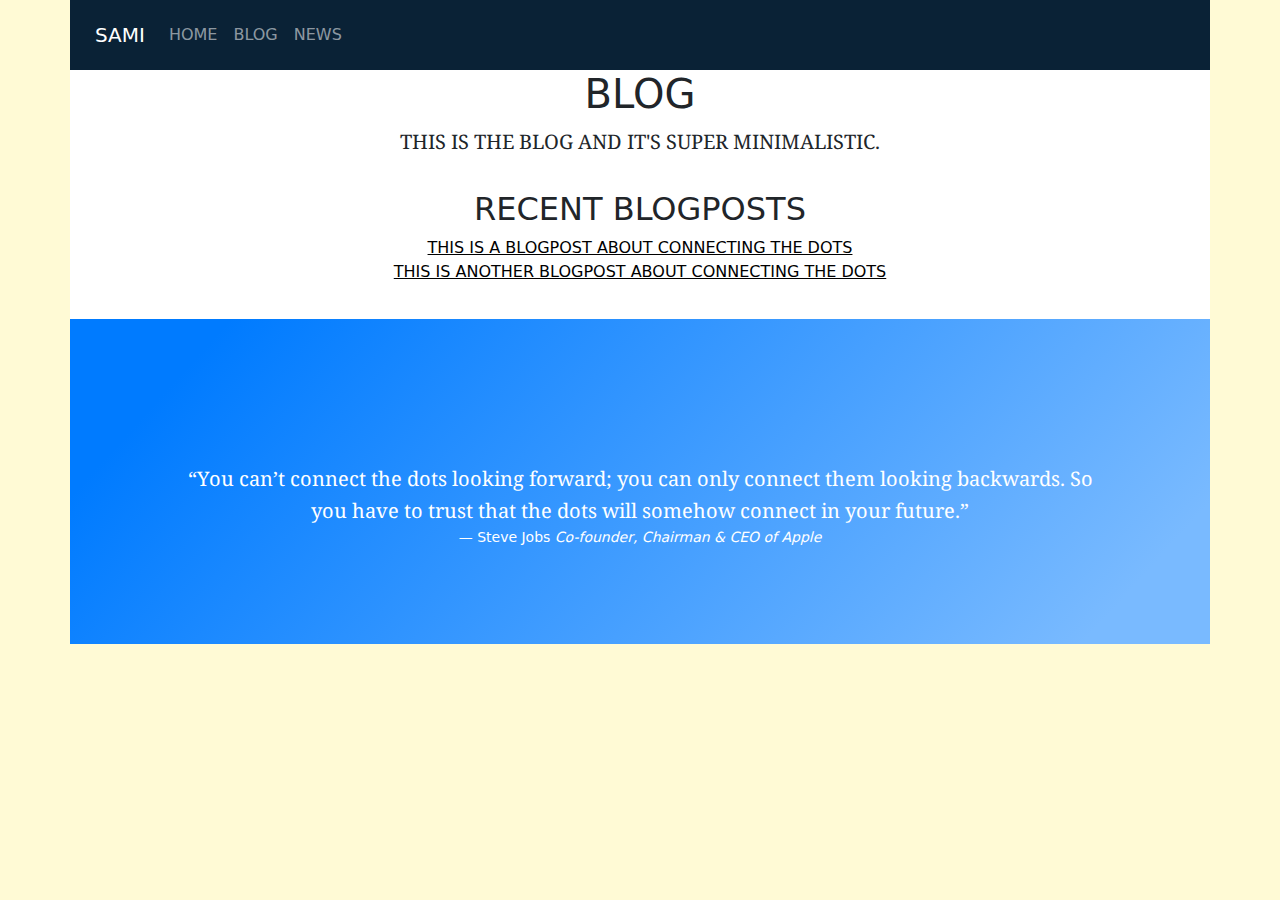
<file: blog/index.html>
<!doctype html>
<html lang="en">
  <head>
    <!-- Required meta tags -->
    <meta charset="utf-8">
    <meta name="viewport" content="width=device-width, initial-scale=1">
<link href='favicon.ico' rel='icon' type='image/x-icon'>
    <!-- Bootstrap CSS -->
    <link href="style.css" rel="stylesheet" crossorigin="anonymous">
    
<link rel="preconnect" href="https://fonts.googleapis.com">
<link rel="preconnect" href="https://fonts.gstatic.com" crossorigin>

<link href="https://fonts.googleapis.com/css2?family=Noto+Serif&family=Poppins:ital,wght@0,700;1,700&display=swap" rel="stylesheet">
    
    <title>BLOG</title>
  </head>
  <body> 
<div class="container"> 
  
<nav class="navbar navbar-expand-lg navbar-dark bg-dark">
  <div class="container-fluid">
    <a class="navbar-brand" href="#">SAMI</a>
    <button class="navbar-toggler" type="button" data-bs-toggle="collapse" data-bs-target="#navbarNavAltMarkup" aria-controls="navbarNavAltMarkup" aria-expanded="false" aria-label="Toggle navigation">
      <span class="navbar-toggler-icon"></span>
    </button>
    <div class="collapse navbar-collapse" id="navbarNavAltMarkup">
      <div class="navbar-nav">
        <a class="nav-link" aria-current="page" href="/">HOME</a>
        <a class="nav-link" href="/blog">BLOG</a>
        <a class="nav-link" href="#">NEWS</a>
        
      </div>
    </div>
  </div>
</nav>


 <!-- Content below this line -->

  
<center>
<div class="fullpost">      
<h1>BLOG</h1>
    <p>THIS IS THE BLOG AND IT'S SUPER MINIMALISTIC.</p>

    <h2>RECENT BLOGPOSTS</h2>
    
<a href="STANDARD-BLOGPOST.html"> THIS IS A BLOGPOST ABOUT CONNECTING THE DOTS</a></br>

<a href="BLOGPOST2.html"> THIS IS ANOTHER BLOGPOST ABOUT CONNECTING THE DOTS</a>     

</center>
  
</div>
</div>
    
    
    <div class="container footer">
 

      <figure class="text-center">
  <blockquote class="blockquote">
    <p>“You can’t connect the dots looking forward; you can only connect them looking backwards. So you have to trust that the dots will somehow connect in your future.”</p>
  </blockquote>
  <figcaption class="blockquote-footer">
    Steve Jobs <cite title="Source Title">Co-founder, Chairman & CEO of Apple</cite>
  </figcaption>
</figure>
      
</div>

    
  

    <!-- Optional JavaScript; choose one of the two! -->

    <!-- Option 1: Bootstrap Bundle with Popper -->
    <script src="https://cdn.jsdelivr.net/npm/bootstrap@5.1.3/dist/js/bootstrap.bundle.min.js" integrity="sha384-ka7Sk0Gln4gmtz2MlQnikT1wXgYsOg+OMhuP+IlRH9sENBO0LRn5q+8nbTov4+1p" crossorigin="anonymous"></script>

    <!-- Option 2: Separate Popper and Bootstrap JS -->
    <!--
    <script src="https://cdn.jsdelivr.net/npm/@popperjs/core@2.10.2/dist/umd/popper.min.js" integrity="sha384-7+zCNj/IqJ95wo16oMtfsKbZ9ccEh31eOz1HGyDuCQ6wgnyJNSYdrPa03rtR1zdB" crossorigin="anonymous"></script>
    <script src="https://cdn.jsdelivr.net/npm/bootstrap@5.1.3/dist/js/bootstrap.min.js" integrity="sha384-QJHtvGhmr9XOIpI6YVutG+2QOK9T+ZnN4kzFN1RtK3zEFEIsxhlmWl5/YESvpZ13" crossorigin="anonymous"></script>
    -->

    <!-- Go to www.addthis.com/dashboard to customize your tools -->
<script type="text/javascript" src="//s7.addthis.com/js/300/addthis_widget.js#pubid=ra-621b917232558cad"></script>

  </body>
</html>
</file>
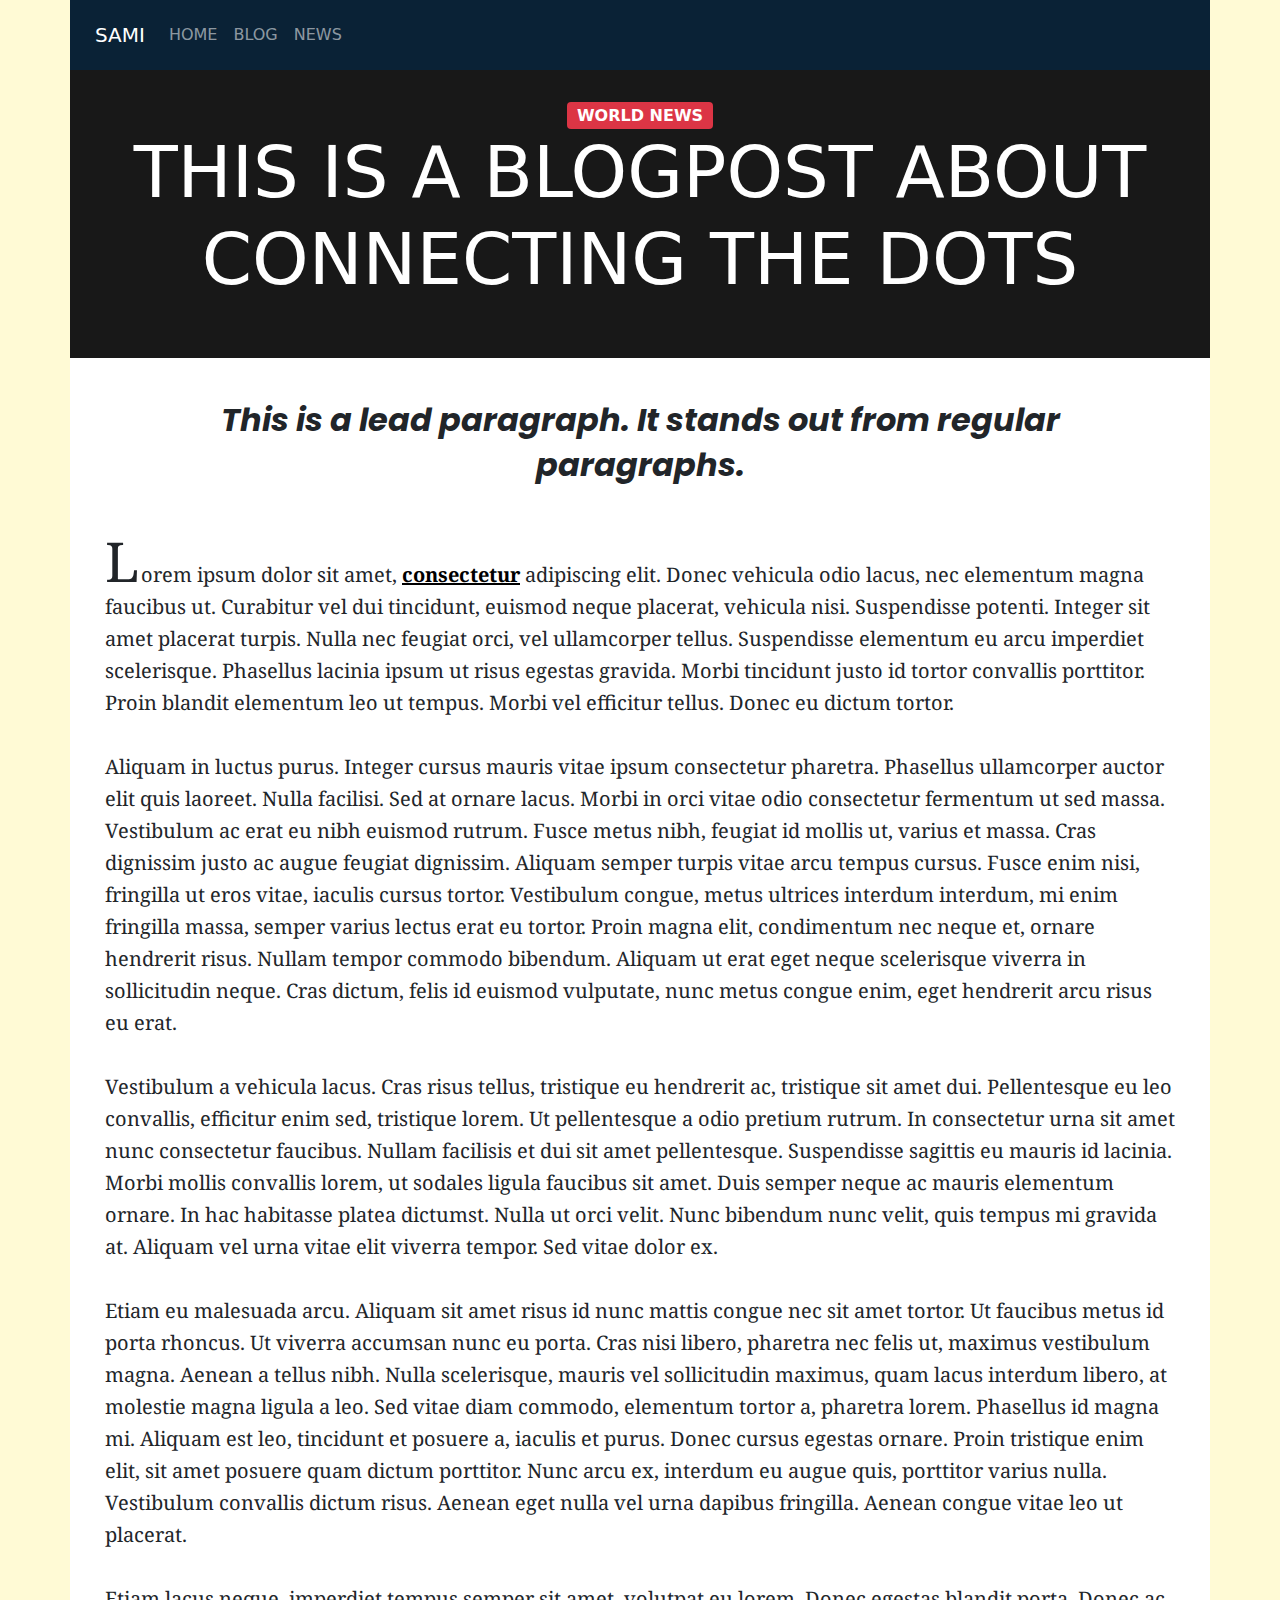
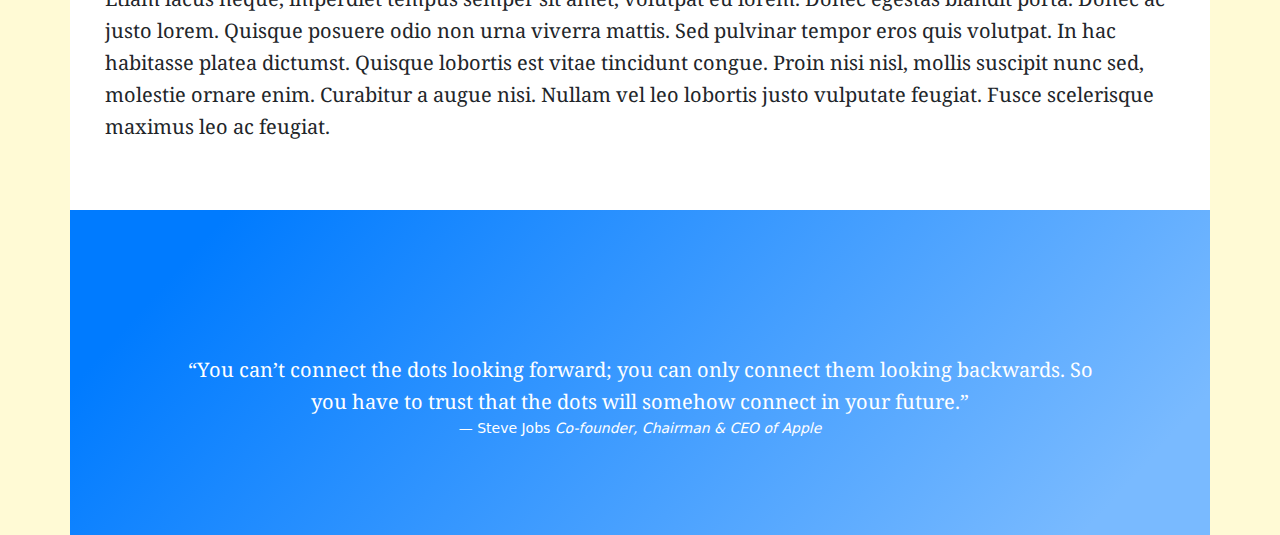
<file: blog/BLOGPOST2.html>
<!doctype html>
<html lang="en">
  <head>
    <!-- Required meta tags -->
    <meta charset="utf-8">
    <meta name="viewport" content="width=device-width, initial-scale=1">
<link href='favicon.ico' rel='icon' type='image/x-icon'>
    <!-- Bootstrap CSS -->
    <link href="style.css" rel="stylesheet" crossorigin="anonymous">
    
<link rel="preconnect" href="https://fonts.googleapis.com">
<link rel="preconnect" href="https://fonts.gstatic.com" crossorigin>

<link href="https://fonts.googleapis.com/css2?family=Noto+Serif&family=Poppins:ital,wght@0,700;1,700&display=swap" rel="stylesheet">
    
    <title>THIS IS A BLOGPOST ABOUT CONNECTING THE DOTS</title>
  </head>
  <body> 
<div class="container">
  
<nav class="navbar navbar-expand-lg navbar-dark bg-dark">
  <div class="container-fluid">
    <a class="navbar-brand" href="#">SAMI</a>
    <button class="navbar-toggler" type="button" data-bs-toggle="collapse" data-bs-target="#navbarNavAltMarkup" aria-controls="navbarNavAltMarkup" aria-expanded="false" aria-label="Toggle navigation">
      <span class="navbar-toggler-icon"></span>
    </button>
    <div class="collapse navbar-collapse" id="navbarNavAltMarkup">
      <div class="navbar-nav">
        <a class="nav-link" aria-current="page" href="/">HOME</a>
        <a class="nav-link" href="/blog">BLOG</a>
        <a class="nav-link" href="#">NEWS</a>
        
      </div>
    </div>
  </div>
</nav>


 <!-- Content below this line -->
    
<div class="toptitle">
<span class="badge bg-danger">WORLD NEWS</span>
<h1 class="display-2 ">THIS IS A BLOGPOST ABOUT CONNECTING THE DOTS</h1>
</div>
      
<div class="fullpost"> 
    
<p class="lead">
  This is a lead paragraph. It stands out from regular paragraphs.
</p>
  
<p><span class="dropcap">L</span>orem ipsum dolor sit amet, <a target="_blank" href="https://www.mixxerly.com/"><b>consectetur</b></a> adipiscing elit. Donec vehicula odio lacus, nec elementum magna faucibus ut. Curabitur vel dui tincidunt, euismod neque placerat, vehicula nisi. Suspendisse potenti. Integer sit amet placerat turpis. Nulla nec feugiat orci, vel ullamcorper tellus. Suspendisse elementum eu arcu imperdiet scelerisque. Phasellus lacinia ipsum ut risus egestas gravida. Morbi tincidunt justo id tortor convallis porttitor. Proin blandit elementum leo ut tempus. Morbi vel efficitur tellus. Donec eu dictum tortor.</p>

<p>Aliquam in luctus purus. Integer cursus mauris vitae ipsum consectetur pharetra. Phasellus ullamcorper auctor elit quis laoreet. Nulla facilisi. Sed at ornare lacus. Morbi in orci vitae odio consectetur fermentum ut sed massa. Vestibulum ac erat eu nibh euismod rutrum. Fusce metus nibh, feugiat id mollis ut, varius et massa. Cras dignissim justo ac augue feugiat dignissim. Aliquam semper turpis vitae arcu tempus cursus. Fusce enim nisi, fringilla ut eros vitae, iaculis cursus tortor. Vestibulum congue, metus ultrices interdum interdum, mi enim fringilla massa, semper varius lectus erat eu tortor. Proin magna elit, condimentum nec neque et, ornare hendrerit risus. Nullam tempor commodo bibendum. Aliquam ut erat eget neque scelerisque viverra in sollicitudin neque. Cras dictum, felis id euismod vulputate, nunc metus congue enim, eget hendrerit arcu risus eu erat.</p>

<p>Vestibulum a vehicula lacus. Cras risus tellus, tristique eu hendrerit ac, tristique sit amet dui. Pellentesque eu leo convallis, efficitur enim sed, tristique lorem. Ut pellentesque a odio pretium rutrum. In consectetur urna sit amet nunc consectetur faucibus. Nullam facilisis et dui sit amet pellentesque. Suspendisse sagittis eu mauris id lacinia. Morbi mollis convallis lorem, ut sodales ligula faucibus sit amet. Duis semper neque ac mauris elementum ornare. In hac habitasse platea dictumst. Nulla ut orci velit. Nunc bibendum nunc velit, quis tempus mi gravida at. Aliquam vel urna vitae elit viverra tempor. Sed vitae dolor ex.</p>

<p>Etiam eu malesuada arcu. Aliquam sit amet risus id nunc mattis congue nec sit amet tortor. Ut faucibus metus id porta rhoncus. Ut viverra accumsan nunc eu porta. Cras nisi libero, pharetra nec felis ut, maximus vestibulum magna. Aenean a tellus nibh. Nulla scelerisque, mauris vel sollicitudin maximus, quam lacus interdum libero, at molestie magna ligula a leo. Sed vitae diam commodo, elementum tortor a, pharetra lorem. Phasellus id magna mi. Aliquam est leo, tincidunt et posuere a, iaculis et purus. Donec cursus egestas ornare. Proin tristique enim elit, sit amet posuere quam dictum porttitor. Nunc arcu ex, interdum eu augue quis, porttitor varius nulla. Vestibulum convallis dictum risus. Aenean eget nulla vel urna dapibus fringilla. Aenean congue vitae leo ut placerat.</p>

<p>Etiam lacus neque, imperdiet tempus semper sit amet, volutpat eu lorem. Donec egestas blandit porta. Donec ac justo lorem. Quisque posuere odio non urna viverra mattis. Sed pulvinar tempor eros quis volutpat. In hac habitasse platea dictumst. Quisque lobortis est vitae tincidunt congue. Proin nisi nisl, mollis suscipit nunc sed, molestie ornare enim. Curabitur a augue nisi. Nullam vel leo lobortis justo vulputate feugiat. Fusce scelerisque maximus leo ac feugiat.</p>      
</div>
</div>

    <div class="container footer">
 

      <figure class="text-center">
  <blockquote class="blockquote">
    <p>“You can’t connect the dots looking forward; you can only connect them looking backwards. So you have to trust that the dots will somehow connect in your future.”</p>
  </blockquote>
  <figcaption class="blockquote-footer">
    Steve Jobs <cite title="Source Title">Co-founder, Chairman & CEO of Apple</cite>
  </figcaption>
</figure>
</div> 
  

    <!-- Optional JavaScript; choose one of the two! -->

    <!-- Option 1: Bootstrap Bundle with Popper -->
    <script src="https://cdn.jsdelivr.net/npm/bootstrap@5.1.3/dist/js/bootstrap.bundle.min.js" integrity="sha384-ka7Sk0Gln4gmtz2MlQnikT1wXgYsOg+OMhuP+IlRH9sENBO0LRn5q+8nbTov4+1p" crossorigin="anonymous"></script>

    <!-- Option 2: Separate Popper and Bootstrap JS -->
    <!--
    <script src="https://cdn.jsdelivr.net/npm/@popperjs/core@2.10.2/dist/umd/popper.min.js" integrity="sha384-7+zCNj/IqJ95wo16oMtfsKbZ9ccEh31eOz1HGyDuCQ6wgnyJNSYdrPa03rtR1zdB" crossorigin="anonymous"></script>
    <script src="https://cdn.jsdelivr.net/npm/bootstrap@5.1.3/dist/js/bootstrap.min.js" integrity="sha384-QJHtvGhmr9XOIpI6YVutG+2QOK9T+ZnN4kzFN1RtK3zEFEIsxhlmWl5/YESvpZ13" crossorigin="anonymous"></script>
    -->

    <!-- Go to www.addthis.com/dashboard to customize your tools -->
<script type="text/javascript" src="//s7.addthis.com/js/300/addthis_widget.js#pubid=ra-621b917232558cad"></script>

  </body>
</html>
</file>
